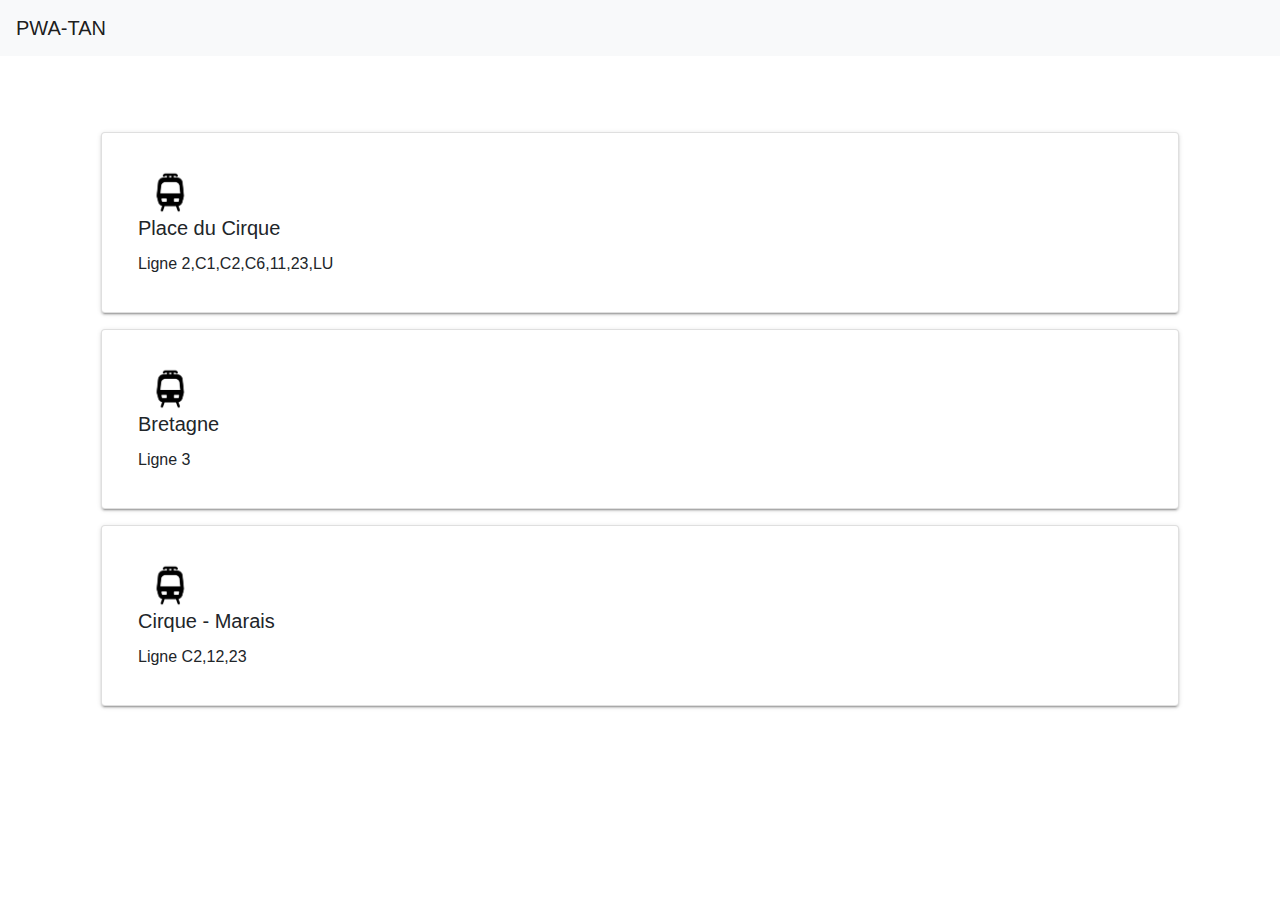
<file: index.html>
<!DOCTYPE html>
    <html>
    <head>
      <meta charset="utf-8">
      <meta http-equiv="X-UA-Compatible" content="IE=edge">
      <meta name="viewport" content="width=device-width, initial-scale=1.0">
      <title>PWA-TAN</title>
      <link rel="stylesheet" type="text/css" href="styles/inline.css">
      <link rel="stylesheet" type="text/css" href="styles/bootstrap.css">
      <!-- <script src="scripts/bootstrap.bundle.js"></script>
      <script src="scripts/bootstrap.js"></script> -->
      <script src="scripts/app.js" async></script>
      <link rel="manifest" href="./manifest.json">
    </head>
    <body>
      <nav class="navbar navbar-expand-lg navbar-light bg-light">
        <a class="navbar-brand" href="#">PWA-TAN</a>
        <button class="navbar-toggler" type="button" data-toggle="collapse"></button>
      </nav>
      <div class="container main">
        <div class="card cardTemplate" hidden>
        <div class="card-body">
          <img class="icon-mode" src="images/tram.PNG">
        <h5 class="card-title"></h5>
        <p class="card-text"></p>
        </div>
      </div></div>
      

    </body>
    </html>
</file>
<file: styles/inline.css>
/*
 * Copyright 2016 Google Inc.
 * 
 * Licensed under the Apache License, Version 2.0 (the "License");
 * you may not use this file except in compliance with the License.
 * You may obtain a copy of the License at
 * 
 *      http://www.apache.org/licenses/LICENSE-2.0
 * 
 * Unless required by applicable law or agreed to in writing, software
 * distributed under the License is distributed on an "AS IS" BASIS,
 * WITHOUT WARRANTIES OR CONDITIONS OF ANY KIND, either express or implied.
 * See the License for the specific language governing permissions and
 * limitations under the License.
 */

.lignes{
  display: inline-block;
}

.icon-mode{
  width : 5vw;
}
* {
  box-sizing: border-box; }

html, body {
  padding: 0;
  margin: 0;
  height: 100%;
  width: 100%;
  font-family: 'Helvetica', 'Verdana', sans-serif;
  font-weight: 400;
  font-display: optional;
  color: #444;
  -webkit-font-smoothing: antialiased;
  -moz-osx-font-smoothing: grayscale; }

html {
  overflow: hidden; }

body {
  display: -webkit-box;
  display: -webkit-flex;
  display: -ms-flexbox;
  display: flex;
  -webkit-box-orient: vertical;
  -webkit-box-direction: normal;
  -webkit-flex-direction: column;
      -ms-flex-direction: column;
          flex-direction: column;
  -webkit-flex-wrap: nowrap;
      -ms-flex-wrap: nowrap;
          flex-wrap: nowrap;
  -webkit-box-pack: start;
  -webkit-justify-content: flex-start;
      -ms-flex-pack: start;
          justify-content: flex-start;
  -webkit-box-align: stretch;
  -webkit-align-items: stretch;
      -ms-flex-align: stretch;
          align-items: stretch;
  -webkit-align-content: stretch;
      -ms-flex-line-pack: stretch;
          align-content: stretch;
  background: #ececec; }

.header {
  width: 100%;
  height: 56px;
  color: #FFF;
  background: #3F51B5;
  position: fixed;
  font-size: 20px;
  box-shadow: 0 4px 5px 0 rgba(0, 0, 0, 0.14), 0 2px 9px 1px rgba(0, 0, 0, 0.12), 0 4px 2px -2px rgba(0, 0, 0, 0.2);
  padding: 16px 16px 0 16px;
  will-change: transform;
  display: -webkit-box;
  display: -webkit-flex;
  display: -ms-flexbox;
  display: flex;
  -webkit-box-orient: horizontal;
  -webkit-box-direction: normal;
  -webkit-flex-direction: row;
      -ms-flex-direction: row;
          flex-direction: row;
  -webkit-flex-wrap: nowrap;
      -ms-flex-wrap: nowrap;
          flex-wrap: nowrap;
  -webkit-box-pack: start;
  -webkit-justify-content: flex-start;
      -ms-flex-pack: start;
          justify-content: flex-start;
  -webkit-box-align: stretch;
  -webkit-align-items: stretch;
      -ms-flex-align: stretch;
          align-items: stretch;
  -webkit-align-content: center;
      -ms-flex-line-pack: center;
          align-content: center;
  -webkit-transition: -webkit-transform 0.233s cubic-bezier(0, 0, 0.21, 1) 0.1s;
  transition: -webkit-transform 0.233s cubic-bezier(0, 0, 0.21, 1) 0.1s;
  transition: transform 0.233s cubic-bezier(0, 0, 0.21, 1) 0.1s;
  transition: transform 0.233s cubic-bezier(0, 0, 0.21, 1) 0.1s, -webkit-transform 0.233s cubic-bezier(0, 0, 0.21, 1) 0.1s;
  z-index: 1000; }
  .header .headerButton {
    width: 24px;
    height: 24px;
    margin-right: 16px;
    text-indent: -30000px;
    overflow: hidden;
    opacity: 0.54;
    -webkit-transition: opacity 0.333s cubic-bezier(0, 0, 0.21, 1);
    transition: opacity 0.333s cubic-bezier(0, 0, 0.21, 1);
    border: none;
    outline: none;
    cursor: pointer; }
  .header #butRefresh {
    background: url(/images/ic_refresh_white_24px.svg) center center no-repeat; }
  .header #butAdd {
    background: url(/images/ic_add_white_24px.svg) center center no-repeat; }

.header__title {
  font-weight: 400;
  font-size: 20px;
  margin: 0;
  -webkit-box-flex: 1;
  -webkit-flex: 1;
      -ms-flex: 1;
          flex: 1; }

.loader {
  left: 50%;
  top: 50%;
  position: fixed;
  -webkit-transform: translate(-50%, -50%);
          transform: translate(-50%, -50%); }
  .loader #spinner {
    box-sizing: border-box;
    stroke: #673AB7;
    stroke-width: 3px;
    -webkit-transform-origin: 50%;
            transform-origin: 50%;
    -webkit-animation: line 1.6s cubic-bezier(0.4, 0, 0.2, 1) infinite, rotate 1.6s linear infinite;
            animation: line 1.6s cubic-bezier(0.4, 0, 0.2, 1) infinite, rotate 1.6s linear infinite; }

@-webkit-keyframes rotate {
  from {
    -webkit-transform: rotate(0);
            transform: rotate(0); }
  to {
    -webkit-transform: rotate(450deg);
            transform: rotate(450deg); } }

@keyframes rotate {
  from {
    -webkit-transform: rotate(0);
            transform: rotate(0); }
  to {
    -webkit-transform: rotate(450deg);
            transform: rotate(450deg); } }

@-webkit-keyframes line {
  0% {
    stroke-dasharray: 2, 85.964;
    -webkit-transform: rotate(0);
            transform: rotate(0); }
  50% {
    stroke-dasharray: 65.973, 21.9911;
    stroke-dashoffset: 0; }
  100% {
    stroke-dasharray: 2, 85.964;
    stroke-dashoffset: -65.973;
    -webkit-transform: rotate(90deg);
            transform: rotate(90deg); } }

@keyframes line {
  0% {
    stroke-dasharray: 2, 85.964;
    -webkit-transform: rotate(0);
            transform: rotate(0); }
  50% {
    stroke-dasharray: 65.973, 21.9911;
    stroke-dashoffset: 0; }
  100% {
    stroke-dasharray: 2, 85.964;
    stroke-dashoffset: -65.973;
    -webkit-transform: rotate(90deg);
            transform: rotate(90deg); } }

.main {
  padding-top: 60px;
  -webkit-box-flex: 1;
  -webkit-flex: 1;
      -ms-flex: 1;
          flex: 1;
  overflow-x: hidden;
  overflow-y: auto;
  -webkit-overflow-scrolling: touch; }

.dialog-container {
  background: rgba(0, 0, 0, 0.57);
  position: fixed;
  left: 0;
  top: 0;
  width: 100%;
  height: 100%;
  opacity: 0;
  pointer-events: none;
  will-change: opacity;
  -webkit-transition: opacity 0.333s cubic-bezier(0, 0, 0.21, 1);
  transition: opacity 0.333s cubic-bezier(0, 0, 0.21, 1); }

.dialog-container--visible {
  opacity: 1;
  pointer-events: auto; }

.dialog {
  background: #FFF;
  border-radius: 2px;
  box-shadow: 0 0 14px rgba(0, 0, 0, 0.24), 0 14px 28px rgba(0, 0, 0, 0.48);
  min-width: 280px;
  position: absolute;
  left: 50%;
  top: 50%;
  -webkit-transform: translate(-50%, -50%) translateY(30px);
          transform: translate(-50%, -50%) translateY(30px);
  -webkit-transition: -webkit-transform 0.333s cubic-bezier(0, 0, 0.21, 1) 0.05s;
  transition: -webkit-transform 0.333s cubic-bezier(0, 0, 0.21, 1) 0.05s;
  transition: transform 0.333s cubic-bezier(0, 0, 0.21, 1) 0.05s;
  transition: transform 0.333s cubic-bezier(0, 0, 0.21, 1) 0.05s, -webkit-transform 0.333s cubic-bezier(0, 0, 0.21, 1) 0.05s; }

.dialog > div {
  padding-left: 24px;
  padding-right: 24px; }

.dialog-title {
  padding-top: 20px;
  font-size: 1.25em; }

.dialog-body {
  padding-top: 20px;
  padding-bottom: 24px; }
  .dialog-body select {
    width: 100%;
    font-size: 2em; }

.dialog-buttons {
  padding: 8px !important;
  float: right; }

.card {
  padding: 16px;
  position: relative;
  box-sizing: border-box;
  background: #fff;
  border-radius: 2px;
  margin: 16px;
  box-shadow: 0 2px 2px 0 rgba(0, 0, 0, 0.14), 0 3px 1px -2px rgba(0, 0, 0, 0.2), 0 1px 5px 0 rgba(0, 0, 0, 0.12); }

.weather-forecast .location {
  font-size: 1.75em; }

.weather-forecast .date, .weather-forecast .description {
  font-size: 1.25em; }

.weather-forecast .current {
  display: -webkit-box;
  display: -webkit-flex;
  display: -ms-flexbox;
  display: flex; }
  .weather-forecast .current .icon {
    width: 128px;
    height: 128px; }
  .weather-forecast .current .visual {
    display: -webkit-box;
    display: -webkit-flex;
    display: -ms-flexbox;
    display: flex;
    font-size: 4em; }
    .weather-forecast .current .visual .scale {
      font-size: 0.5em;
      vertical-align: super; }
  .weather-forecast .current .visual, .weather-forecast .current .description {
    -webkit-box-flex: 1;
    -webkit-flex-grow: 1;
        -ms-flex-positive: 1;
            flex-grow: 1; }
  .weather-forecast .current .sunset:before {
    content: "Sunset: ";
    color: #888; }
  .weather-forecast .current .wind:before {
    content: "Wind: ";
    color: #888; }
  .weather-forecast .current .sunrise:before {
    content: "Sunrise: ";
    color: #888; }
  .weather-forecast .current .humidity:before {
    content: "Humidity: ";
    color: #888; }
  .weather-forecast .current .pollen:before {
    content: "Pollen Count: ";
    color: #888; }
  .weather-forecast .current .pcount:before {
    content: "Pollen ";
    color: #888; }

.weather-forecast .future {
  display: -webkit-box;
  display: -webkit-flex;
  display: -ms-flexbox;
  display: flex; }
  .weather-forecast .future .oneday {
    -webkit-box-flex: 1;
    -webkit-flex-grow: 1;
        -ms-flex-positive: 1;
            flex-grow: 1;
    text-align: center; }
    .weather-forecast .future .oneday .icon {
      width: 64px;
      height: 64px;
      margin-left: auto;
      margin-right: auto; }
    .weather-forecast .future .oneday .temp-high, .weather-forecast .future .oneday .temp-low {
      display: inline-block; }
    .weather-forecast .future .oneday .temp-low {
      color: #888; }

.weather-forecast .icon {
  background-repeat: no-repeat;
  background-size: contain; }
  .weather-forecast .icon.clear-day {
    background-image: url("/images/clear.png"); }
  .weather-forecast .icon.clear-night {
    background-image: url("/images/clear.png"); }
  .weather-forecast .icon.rain {
    background-image: url("/images/rain.png"); }
  .weather-forecast .icon.snow {
    background-image: url("/images/snow.png"); }
  .weather-forecast .icon.sleet {
    background-image: url("/images/sleet.png"); }
  .weather-forecast .icon.windy {
    background-image: url("/images/wind.png"); }
  .weather-forecast .icon.fog {
    background-image: url("/images/fog.png"); }
  .weather-forecast .icon.cloudy {
    background-image: url("/images/cloudy.png"); }
  .weather-forecast .icon.partly-cloudy-day {
    background-image: url("/images/partly-cloudy.png"); }
  .weather-forecast .icon.partly-cloudy-night {
    background-image: url("/images/partly-cloudy.png"); }
  .weather-forecast .icon.thunderstorms {
    background-image: url("/images/thunderstorm.png"); }

@media (max-width: 450px) {
  .weather-forecast .date, .weather-forecast .description {
    font-size: 0.9em; }
  .weather-forecast .current .icon {
    width: 96px;
    height: 96px; }
  .weather-forecast .current .visual {
    font-size: 3em; }
  .weather-forecast .future .oneday .icon {
    width: 32px;
    height: 32px; } }

.mdl-button {
  background: transparent;
  border: none;
  border-radius: 2px;
  color: black;
  position: relative;
  height: 36px;
  margin: 0;
  min-width: 64px;
  padding: 0 16px;
  display: inline-block;
  font-family: "Roboto", "Helvetica", "Arial", sans-serif;
  font-size: 14px;
  font-weight: 500;
  text-transform: uppercase;
  line-height: 1;
  letter-spacing: 0;
  overflow: hidden;
  will-change: box-shadow;
  -webkit-transition: box-shadow 0.2s cubic-bezier(0.4, 0, 1, 1), background-color 0.2s cubic-bezier(0.4, 0, 0.2, 1), color 0.2s cubic-bezier(0.4, 0, 0.2, 1);
  transition: box-shadow 0.2s cubic-bezier(0.4, 0, 1, 1), background-color 0.2s cubic-bezier(0.4, 0, 0.2, 1), color 0.2s cubic-bezier(0.4, 0, 0.2, 1);
  outline: none;
  cursor: pointer;
  text-decoration: none;
  text-align: center;
  line-height: 36px;
  vertical-align: middle; }
  .mdl-button::-moz-focus-inner {
    border: 0; }
  .mdl-button:hover {
    background-color: rgba(158, 158, 158, 0.2); }
  .mdl-button:focus:not(:active) {
    background-color: rgba(0, 0, 0, 0.12); }
  .mdl-button:active {
    background-color: rgba(158, 158, 158, 0.4); }
  .mdl-button.mdl-button--colored {
    color: #3f51b5; }
    .mdl-button.mdl-button--colored:focus:not(:active) {
      background-color: rgba(0, 0, 0, 0.12); }

.mdl-button--primary.mdl-button--primary {
  color: #3f51b5; }
  .mdl-button--primary.mdl-button--primary .mdl-ripple {
    background: white; }
  .mdl-button--primary.mdl-button--primary.mdl-button--raised, .mdl-button--primary.mdl-button--primary.mdl-button--fab {
    color: white;
    background-color: #3f51b5; }
</file>
